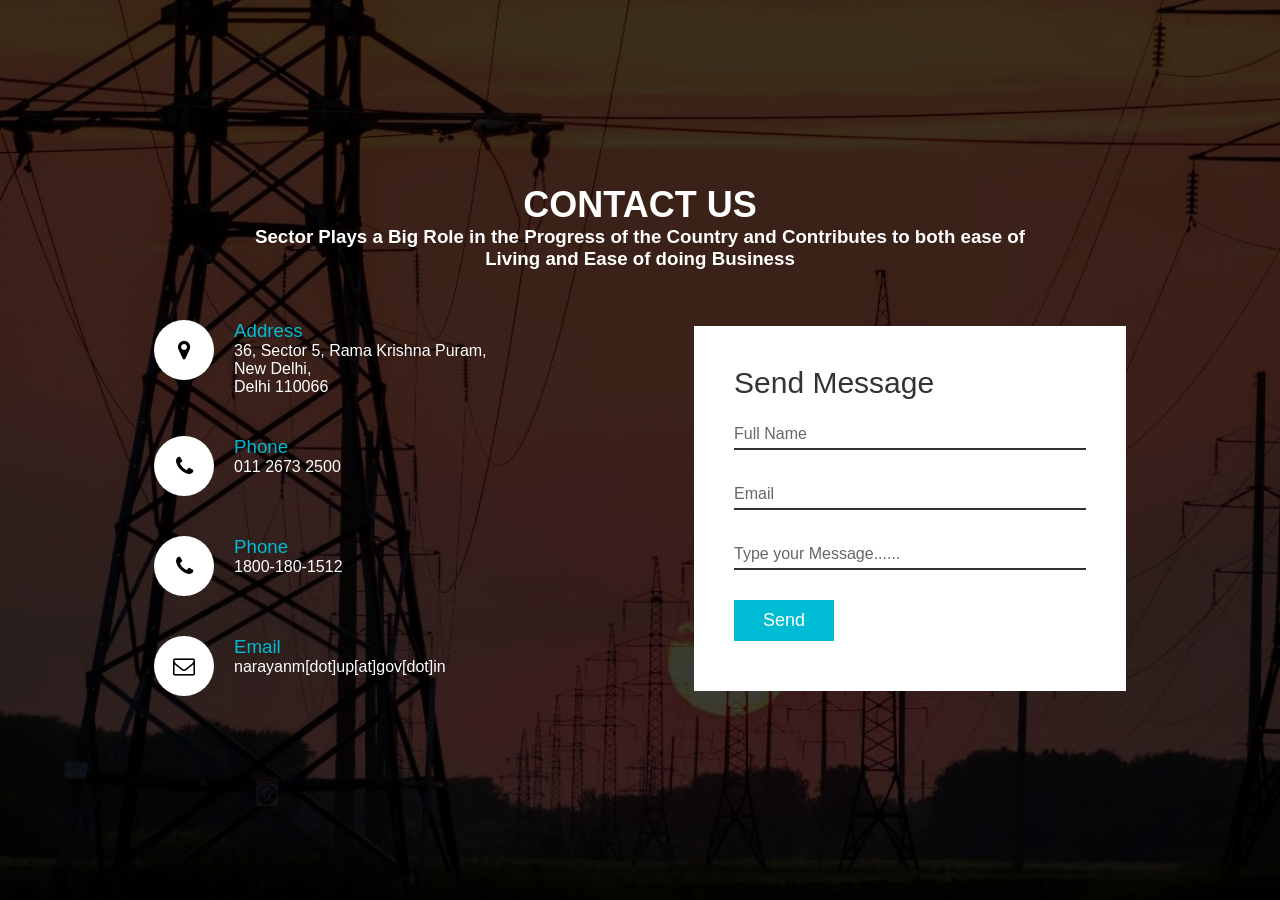
<file: contactus.html>
<!DOCTYPE html>
<html lang="en">
<head>
    <meta name="viewport" content="width=device-width, initial-scale=1.0">
    <title> CONTACT US </title>
    <link rel="stylesheet" href="https://cdnjs.cloudflare.com/ajax/libs/font-awesome/4.7.0/css/font-awesome.min.css">
    <link rel="stylesheet" type="text/css" href="contactus.css">
</head>
<body>
    <section class="contact">
        <div class="content">
            <h2><b>CONTACT US</b></h2>
            <p><h3> Sector Plays a Big Role in the Progress
                of the Country and Contributes to both ease of
                Living and Ease of doing Business</h3></p>
        </div>
        <div class="container">
            <div class="contactInfo">
                <div class="box">
                    <div class="icon"><i class="fa fa-map-marker" aria-hidden="true"></i></div>
                    <div class="text">
                        <h3>Address</h3>
                        <p>36, Sector 5, Rama Krishna Puram,<br>New Delhi,<br> Delhi 110066</p>
                    </div>
                </div>
                <div class="box">
                    <div class="icon"><i class="fa fa-phone" aria-hidden="true"></i></div>
                    <div class="text">
                        <h3>Phone</h3>
                        <p>011 2673 2500</p>
                    </div>
                </div>
                <div class="box">
                    <div class="icon"><i class="fa fa-phone" aria-hidden="true"></i></div>
                    <div class="text">
                        <h3>Phone</h3>
                        <p>1800-180-1512</p>
                    </div>
                </div>
                <div class="box">
                    <div class="icon"><i class="fa fa-envelope-o" aria-hidden="true"></i></div>
                    <div class="text">
                        <h3>Email</h3>
                        <p>narayanm[dot]up[at]gov[dot]in</p>
                    </div>
                </div>
                </div>
                <div class="contactForm">
                    <form>
                        <h2>Send Message</h2>
                        <div class="inputBox">
                            <input type="text" name="" required="required">
                            <span>Full Name</span>
                        </div>
                        <div class="inputBox">
                            <input type="text" name="" required="required">
                            <span>Email</span>
                        </div>
                        <div class="inputBox">
                            <input type="text" name="" required="required">
                            <span>Type your Message......</span>
                        </div>
                        <div class="inputBox">
                            <input type="submit" name="" value="Send">
                        </div>
                    </form>
                </div>
            </div>
        </div>
    </section>
</body>
       
</html>
</file>
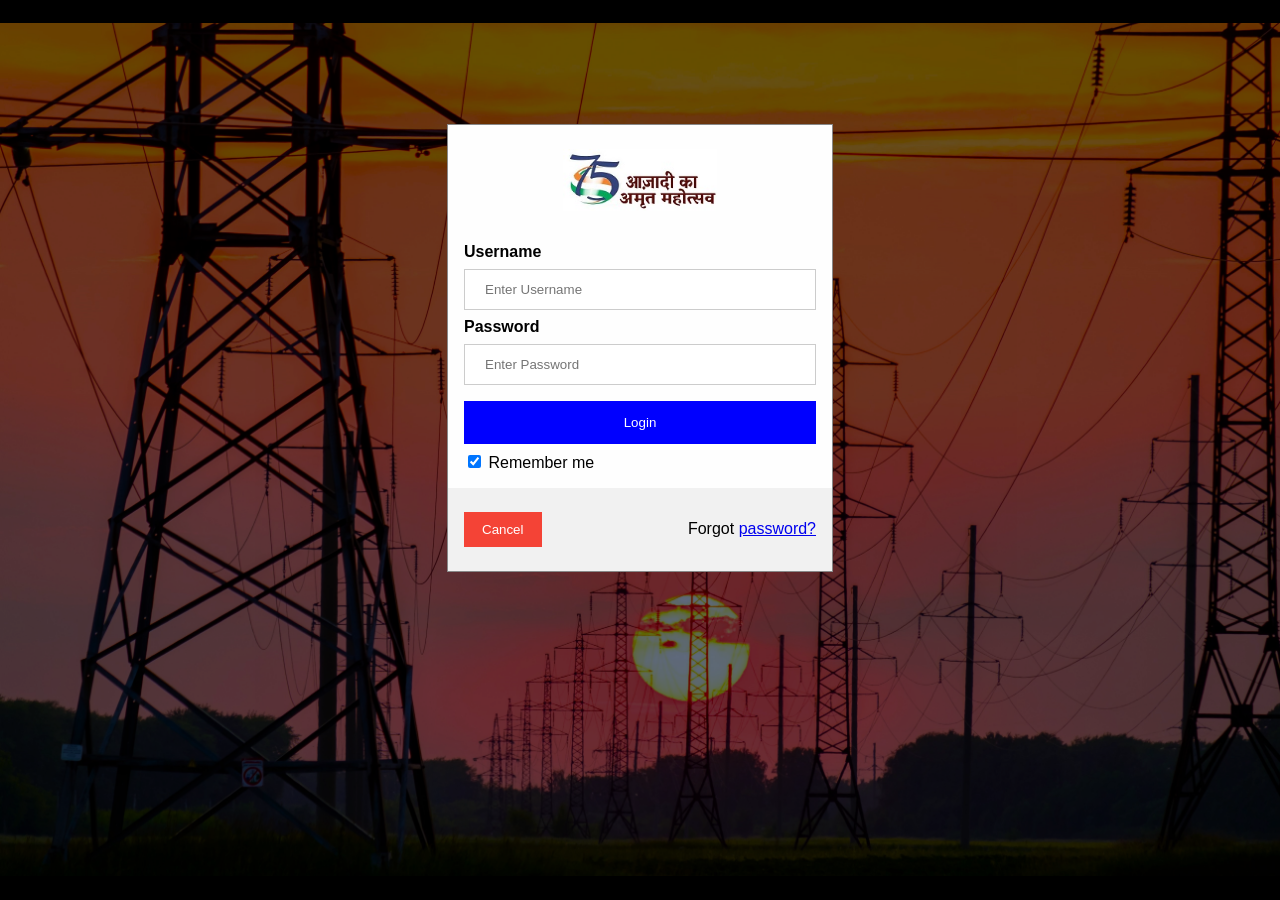
<file: login.html>
<!DOCTYPE html>
<html>
<head>
<meta name="viewport" content="width=device-width, initial-scale=1">
<style>
body {
  font-family: Arial, Helvetica, sans-serif;
  background-image: url(img3.jpg);
  background-repeat: no-repeat;
  background-attachment: fixed;
  background-position: center;
  background-size: 100%;
  background-color: #000;
}

/* Full-width input fields */
input[type=text], input[type=password] {
  width: 100%;
  padding: 12px 20px;
  margin: 8px 0;
  display: inline-block;
  border: 1px solid #ccc;
  box-sizing: border-box;
}

/* Set a style for all buttons */
button {
  background-color: blue;
  color: white;
  padding: 14px 20px;
  margin: 8px 0;
  border: none;
  cursor: pointer;
  width: 100%;
}

button:hover {
  opacity: 0.8;
}

/* Extra styles for the cancel button */
.cancelbtn {
  width: auto;
  padding: 10px 18px;
  background-color: #f44336;
}

/* Center the image and position the close button */
.imgcontainer {
  text-align: center;
  margin: 24px 0 12px 0;
  position: relative;
}

img.avatar {
  width: 40%;
}

.container {
  padding: 16px;
}

span.psw {
  float: right;
  padding-top: 16px;
}

/* The Modal (background) */
.modal {
  display: none; /* Hidden by default */
  position: fixed; /* Stay in place */
  z-index: 1; /* Sit on top */
  left: 0;
  top: 0;
  width: 100%; /* Full width */
  height: 100%; /* Full height */
  overflow: auto; /* Enable scroll if needed */
  background-color: rgb(0,0,0); /* Fallback color */
  background-color: rgba(0,0,0,0.4); /* Black w/ opacity */
  padding-top: 60px;
}

/* Modal Content/Box */
.modal-content {
  background-color: #fefefe;
  margin: 5% auto 15% auto; /* 5% from the top, 15% from the bottom and centered */
  border: 1px solid #888;
  width: 30%; /* Could be more or less, depending on screen size */
}

/* The Close Button (x) */
.close {
  position: absolute;
  right: 25px;
  top: 0;
  color: #000;
  font-size: 35px;
  font-weight: bold;
}

.close:hover,
.close:focus {
  color: red;
  cursor: pointer;
}

/* Add Zoom Animation */
.animate {
  -webkit-animation: animatezoom 0.6s;
  animation: animatezoom 0.6s
}

@-webkit-keyframes animatezoom {
  from {-webkit-transform: scale(0)} 
  to {-webkit-transform: scale(1)}
}
  
@keyframes animatezoom {
  from {transform: scale(0)} 
  to {transform: scale(1)}
}

/* Change styles for span and cancel button on extra small screens */
@media screen and (max-width: 300px) {
  span.psw {
     display: block;
     float: none;
  }
  .cancelbtn {
     width: 100%;
  }
}
</style>
</head>
<body onload="document.getElementById('id01').style.display='block'" style="width:auto;">
<div id="id01" class="modal">
  
  <form class="modal-content animate" method="post">
    <div class="imgcontainer">
      <img src="azadi-1.jpg" alt="Avatar" class="avatar">
    </div>

    <div class="container">
      <label for="uname"><b>Username</b></label>
      <input type="text" placeholder="Enter Username" name="uname" required>

      <label for="psw"><b>Password</b></label>
      <input type="password" placeholder="Enter Password" name="psw" required>
        
      <button type="submit">Login</button>
      <label>
        <input type="checkbox" checked="checked" name="remember"> Remember me
      </label>
    </div>

    <div class="container" style="background-color:#f1f1f1">
      <button type="button" onclick="location.href='index.html';" class="cancelbtn">Cancel</button>
      <span class="psw">Forgot <a href="#">password?</a></span>
    </div>
  </form>
</div>


</body>
</html>
</file>
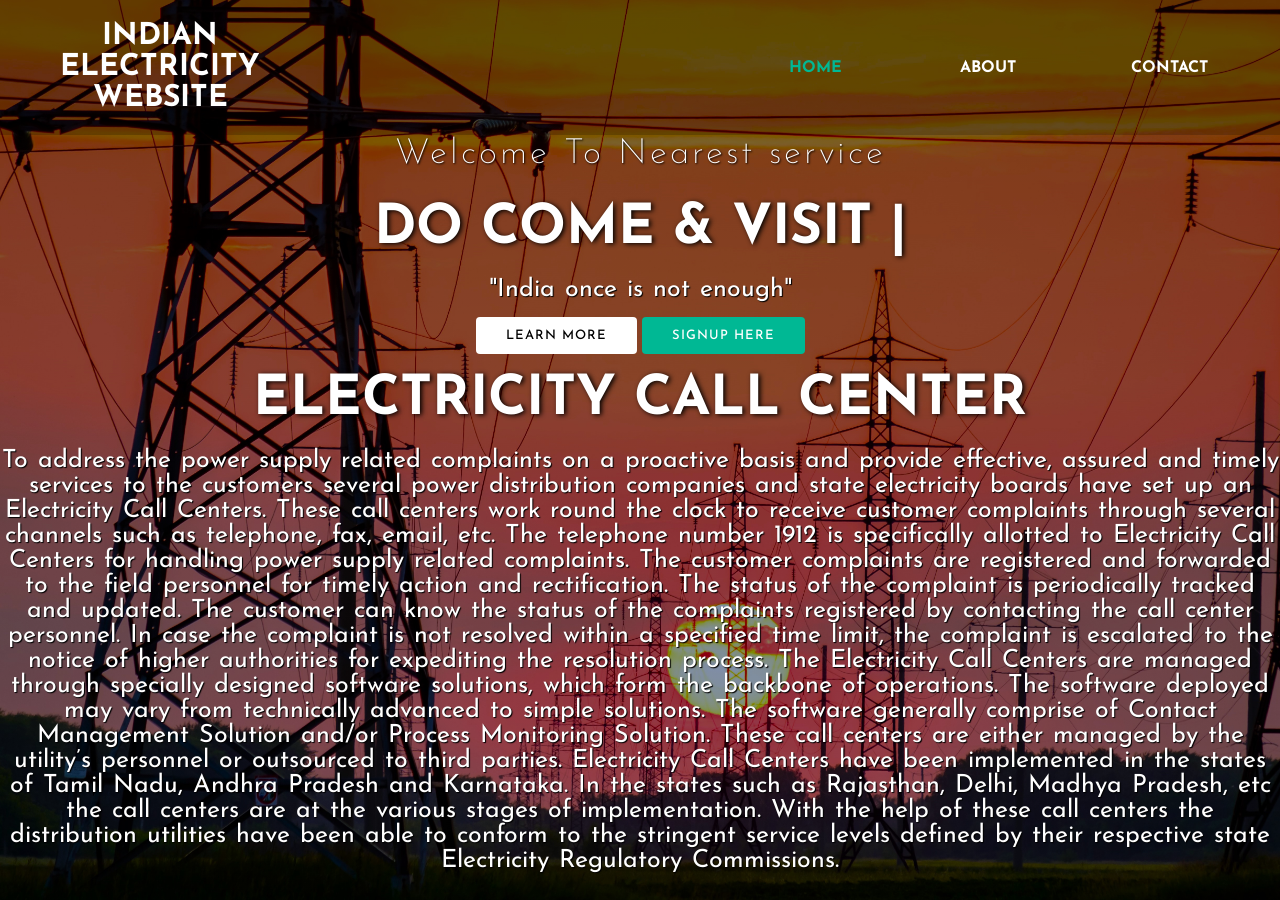
<file: nearest services.html>
<!DOCTYPE html>
<html>
<head>
	<title></title>
	<link rel="stylesheet" type="text/css" href="nearest services.css">
	<link href="https://fonts.googleapis.com/css?family=Josefin+Sans&display=swap" rel="stylesheet">
	  <link rel="stylesheet" href="https://cdnjs.cloudflare.com/ajax/libs/animate.css/3.7.2/animate.min.css">
</head>
<body>

<header>
	
<nav>
	<div class="logo"> <h1 style="font-size: 30px;"> INDIAN ELECTRICITY WEBSITE </h1> </div>
	<div class="menu">
		<a href="index.html" >Home</a>
		<a href="about.html">about</a>
		<a href="contactus.html">contact</a>
	</div>
</nav>

	<main>
		<section>
			<h3>Welcome To Nearest service</h3>
			<h1>DO COME & VISIT <span class="change_content"> </span> <span style="margin-top: -10px;"> | </span> </h1>
			<p>"India once is not enough"</p>
			<a href="#" class="btnone">learn more</a>
			<a href="#" class="btntwo">signup here</a><br>
            <div class="container"><h2>Electricity Call Center</h2>
                <p class="para">
                To address the power supply related complaints on a proactive basis and provide effective, assured and timely services to the customers several power distribution companies and state electricity boards have set up an Electricity Call Centers. These call centers work round the clock to receive customer complaints through several channels such as telephone, fax, email, etc. The telephone number 1912 is specifically allotted to Electricity Call Centers for handling power supply related complaints.
                
                The customer complaints are registered and forwarded to the field personnel for timely action and rectification. The status of the complaint is periodically tracked and updated. The customer can know the status of the complaints registered by contacting the call center personnel. In case the complaint is not resolved within a specified time limit, the complaint is escalated to the notice of higher authorities for expediting the resolution process.
                
                The Electricity Call Centers are managed through specially designed software solutions, which form the backbone of operations. The software deployed may vary from technically advanced to simple solutions. The software generally comprise of Contact Management Solution and/or Process Monitoring Solution. These call centers are either managed by the utility’s personnel or outsourced to third parties.
                
                Electricity Call Centers have been implemented in the states of Tamil Nadu, Andhra Pradesh and Karnataka. In the states such as Rajasthan, Delhi, Madhya Pradesh, etc the call centers are at the various stages of implementation. With the help of these call centers the distribution utilities have been able to conform to the stringent service levels defined by their respective state Electricity Regulatory Commissions.</p>
            
            </div>
		</section>
        <br>
        <br>
        
        
	</main>


</header>

</body>
</html>
</file>
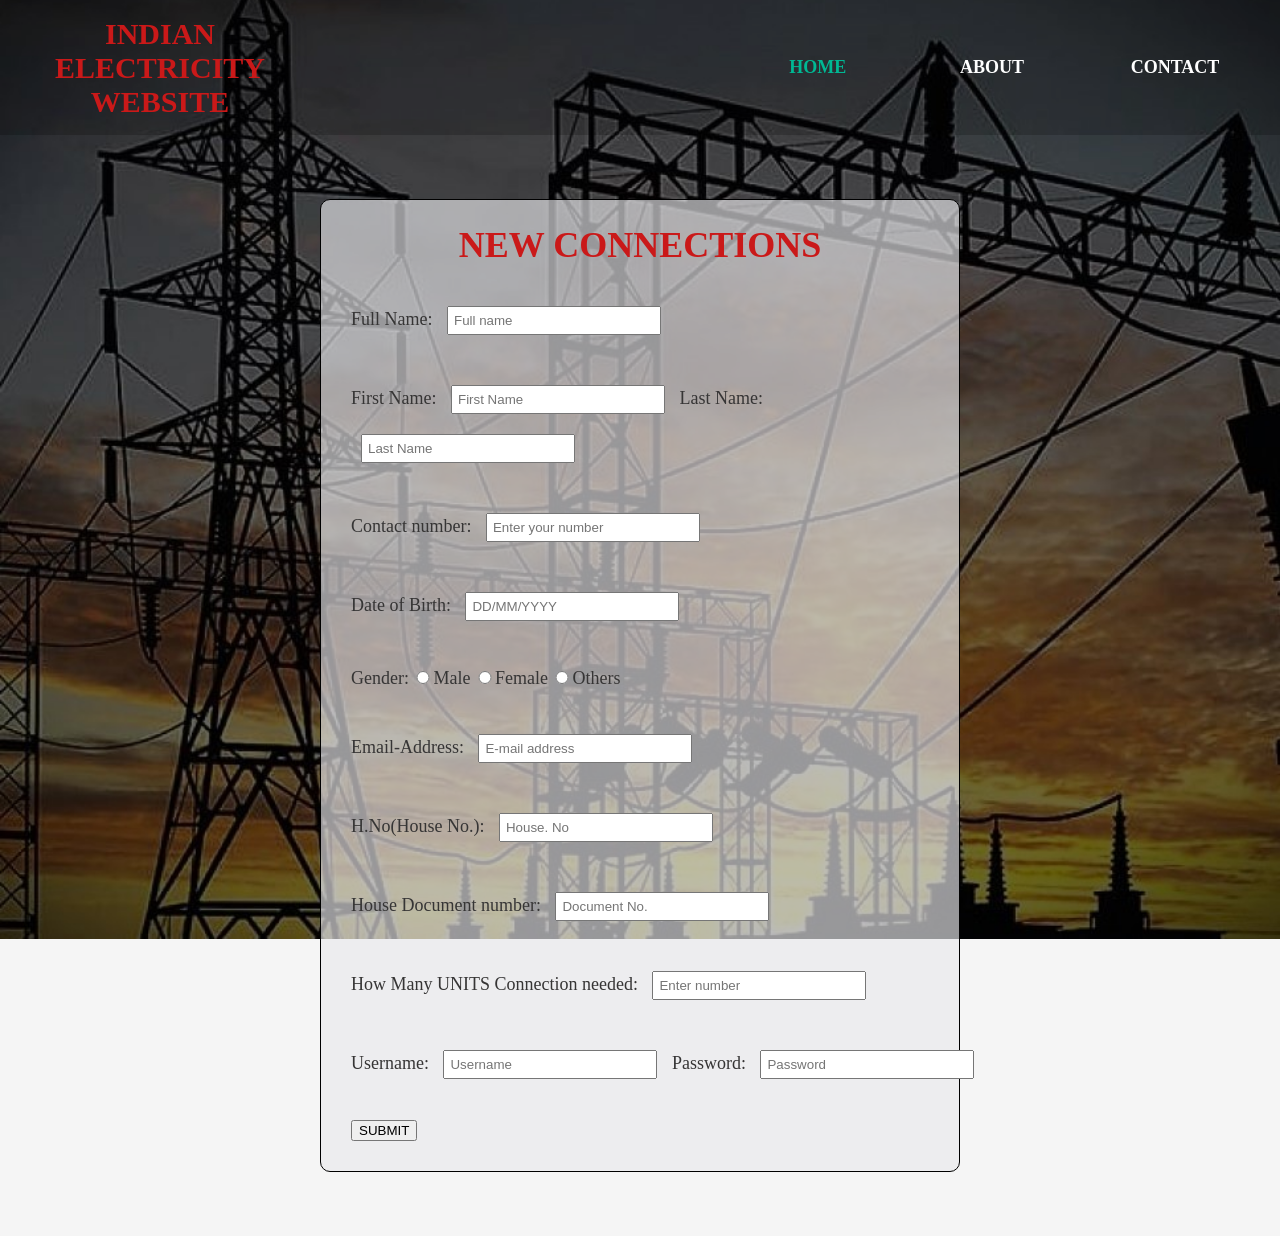
<file: new connections.html>
<!DOCTYPE html>
<html lang="en">
<head>
    <meta charset="UTF-8">
    <meta http-equiv="X-UA-Compatible" content="IE=edge">
    <meta name="viewport" content="width=device-width, initial-scale=1.0">
    <title>New Connection</title>
    <style>
        body {
            margin: 0px;
            font-family: serif;
            background-image: url("img8.jpg");
            background-color: whitesmoke;
            background-size: 100%;
            background-attachment: fixed;
            background-repeat: no-repeat;
            background-position: center;
            font-size: large;
        }
          
  nav {
    width: 100%;
    height: 15vh;
    background: rgba(0, 0, 0, 0.2);
    color: white;
    display: flex;
    justify-content: space-between;
    align-items: center;
    text-transform: uppercase;
  }
  
  nav .logo {
    width: 25%;
    text-align: center;
    /*background: red;*/
  }
  
  nav .menu {
    width: 40%;
    display: flex;
    justify-content: space-around;
  }
  
  nav .menu a {
    width: 25%;
    text-decoration: none;
    color: white;
    font-weight: bold;
  }
  
  nav .menu a:first-child {
    color: #00b894;
  }
        .form
        {
            color: rgb(54, 53, 53);
            /* width: 210vh;
            height: 100vh; */
            text-align: left;
            
        }
        .inputBox
        {
            position: relative;
            width: 100%;
            margin: 30px;
        }
        h1
        {
            text-align: center;
            color: rgb(202, 25, 25);
            font-style:bold;
        }
        #f1 form{
            background-color:rgba(234, 233, 236, 0.648);
            margin-top: 5%;
            margin-bottom: 5%;
            margin-right: 25%;
            margin-left: 25%;
            border: 1px solid black;
            border-radius: 10px;
        }
        input {
            margin: 10px;
            padding: 5px;
            width: 200px;
        }
        .bbss{
            margin-left: 0;
            margin-right: 0;
            width: 20px;

        }

    </style>
</head>
<body>
    <nav>
        <div class="logo"> <h1 style="font-size: 30px;"> INDIAN ELECTRICITY WEBSITE </h1> </div>
        <div class="menu">
            <a href="index.html" >Home</a>
            <a href="about.html">about</a>
            <a href="contactus.html">contact</a>
        </div>
    </nav>
    
    <div class="form" id="f1">
        <form>
            <h1>NEW CONNECTIONS</h1>
            <div class="inputBox">
               Full Name: <input type="text" placeholder="Full name">
            </div>
            <div class="inputBox">
                First Name: <input type="text" placeholder="First Name">
                Last Name: <input type="text" placeholder="Last Name">
            </div> 
            <div class="inputBox">
                Contact number: <input type="text" placeholder="Enter your number">
            </div>
            <div class="inputBox">
                Date of Birth: <input type="text" placeholder="DD/MM/YYYY">
            </div>
            <div class="inputBox">
                Gender:
                <input class="bbss" type="radio" name="Gender">Male
                <input class="bbss" type="radio" name="Gender">Female
                <input class="bbss" type="radio" name="Gender">Others
                <br>
            </div>
            <div class="inputBox">
               Email-Address: <input text="text" placeholder="E-mail address">
            </div>
            <div class="inputBox">
                H.No(House No.): <input type="text" placeholder="House. No">
            </div>
            <div class="inputBox">
                House Document number: <input type="text" placeholder="Document No.">
            </div>
            <div class="inputBox">
                How Many UNITS Connection needed: <input type="text" placeholder="Enter number">
            </div>
            <div class="inputBox">
                Username: <input type="text" placeholder="Username">
                Password: <input type="password" placeholder="Password">
            </div>
            <div class="inputBox">
                <button type="submit">SUBMIT</button>
            </div>

            
        </form>
    </div>
    
</body>
</html>
</file>
<file: contactus.css>
@import url(https://www.consultancy.in/illustrations/news/spotlight/2020-09-02-200841090-Power-Sector-india.jpg);
*
{
    margin: 0;
    padding: 0;
    box-sizing: border-box;
    font-family: 'poppins', sans-serif;
}
.contact
{
    position: relative;
    min-height: 100vh;
    padding: 50px 100px;
    display: flex;
    justify-content: center;
    align-items: center;
    flex-direction: column;
    background: url(img5.jpg);
    background-size: cover;
}
.contact .content
{
    max-width: 800px;
    text-align: center;
}
.contact .content h2
{
    font-size: 36px;
    font-weight: 500;
    color: #fff;
}
.contact.content p
{
    font-weight: 300;
    color: #fff;
}
.container
{
    width: 100%;
    display: flex;
    justify-content: center;
    align-items: center;
    margin-top: 30px;
}
.container .contactInfo
{
    width: 50%;
    display: flex;
    flex-direction: column;
}
.container .contactInfo .box
{
    position: relative;
    padding: 20px 0;
    display: flex;
}
.container .contactInfo .box .icon
{
    min-width: 60px;
    height: 60px;
    background: #fff;
    display: flex;
    justify-content: center;
    align-items: center;
    border-radius: 50%;
    font-size: 22px;
}
.container .contactInfo .box .text
{
    display:flex;
    margin-left: 20px;
    font-size: 16px;
    color: #fff;
    flex-direction: column;
    font-weight: 300;
}
.container .contactInfo .box .text h3
{
    font-weight: 500;
    color: #00bcd4;
}
.contactForm
{
    width: 40%;
    padding: 40px;
    background: #fff;
}
.contactForm h2
{
    font-size: 30px;
    color: #333;
    font-weight: 500;
}
.contactForm .inputBox
{
    position: relative;
    width: 100%;
    margin-top: 10px;
}
.contactForm .inputBox input,
.contactForm .inputBox textarea
{
    width: 100%;
    padding: 5px 0;
    font-size: 16px;
    margin: 10px 0;
    border: none;
    border-bottom: 2px solid #333;
    outline: none;
    resize: none;
}
.contactForm .inputBox span
{
    position: absolute;
    left: 0;
    padding: 5px 0;
    font-size: 16px;
    margin: 10px 0;
    pointer-events: none;
    transition: 0.5s;
    color: #666;
}
.contactForm .inputBox input:focus ~ span,
.contactForm .inputBox input:valid ~ span,
.contactForm .inputBox textarea:focus ~ span,
.contactForm .inputBox textarea:valid ~ span
{
    color: #e91e63;
    font-size: 12px;
    transform: translateY(-20px)
}
.contactForm .inputBox input[type="submit"]
{
    width: 100px;
    background: #00bcd4;
    color: #fff;
    border: none;
    cursor: pointer;
    padding: 10px;
    font-size: 18px;
}
@media (max-width: 991px)
{
    .contact
    {
        padding: 50px;
    }
    .container
    {
        flex-direction: column;
    }
    .container .contactInfo
    {
        margin-bottom: 40px;
    }
    .container .contactInfo
    {
        width: 100%;
    }
}

h3 {
    color: white;
}
</file>
<file: nearest services.css>
* {
    margin: 0;
    padding: 0;
    box-sizing: border-box;
    font-family: "Josefin Sans", sans-serif;
  }
  
  header {
    width: 100%;
    height: 100vh;
    background-image: linear-gradient(rgba(0, 0, 0, 0.3), rgba(0, 0, 0, 0.15)),
      url("img3.jpg");
    background-repeat: no-repeat;
    background-size: cover;
  }
  
  nav {
    width: 100%;
    height: 15vh;
    background: rgba(0, 0, 0, 0.2);
    color: white;
    display: flex;
    justify-content: space-between;
    align-items: center;
    text-transform: uppercase;
  }
  
  nav .logo {
    width: 25%;
    text-align: center;
    /*background: red;*/
  }
  
  nav .menu {
    width: 40%;
    display: flex;
    justify-content: space-around;
  }
  
  nav .menu a {
    width: 25%;
    text-decoration: none;
    color: white;
    font-weight: bold;
  }
  
  nav .menu a:first-child {
    color: #00b894;
  }
  
  main {
    width: 100%;
    height: 85vh;
    display: flex;
    justify-content: center;
    align-items: center;
    text-align: center;
    color: white;
  }
  
  section h3 {
    font-size: 35px;
    font-weight: 200;
    letter-spacing: 3px;
    text-shadow: 1px 1px 2px black;
  }
  
  section h1 {
    margin: 30px 0 20px 0;
    font-size: 55px;
    font-weight: 700;
    text-shadow: 2px 1px 5px black;
    text-transform: uppercase;
  }
  section h2 {
    margin: 30px 0 20px 0;
    font-size: 55px;
    font-weight: 700;
    text-shadow: 2px 1px 5px black;
    text-transform: uppercase;
  }
   
  section p {
    font-size: 25px;
    word-spacing: 2px;
    margin-bottom: 25px;
    text-shadow: 1px 1px 1px black;
  }
  section .container{
/* background-color: #00b894; */
font-size: 19px;
margin-top: 20px;
  }

  
  section a {
    padding: 12px 30px;
    border-radius: 4px;
    outline: none;
    text-transform: uppercase;
    font-size: 13px;
    font-weight: 500;
    text-decoration: none;
    letter-spacing: 1px;
    transition: all 0.5s ease;
  }
  
  section .btnone {
    /*background: #00b894;*/
    background: #fff;
    color: #000;
  }
  
  .btnone:hover {
    background: #00b894;
    color: white;
  }
  
  section .btntwo {
    background: #00b894;
    color: white;
  }
  
  .btntwo:hover {
    background: #fff;
    color: #000;
  }
  
  .change_content:after {
    content: "";
    animation: changetext 10s infinite linear;
    color: #00b894;
  }
  
  @keyframes changetext {
    0% {
      content: "Darjeeling";
    }
    20% {
      content: "Agra";
    }
    35% {
      content: "Jaipur";
    }
    60% {
      content: "kerala";
    }
    80% {
      content: "delhi";
    }
    100% {
      content: "Mumbai";
    }
  }
</file>
